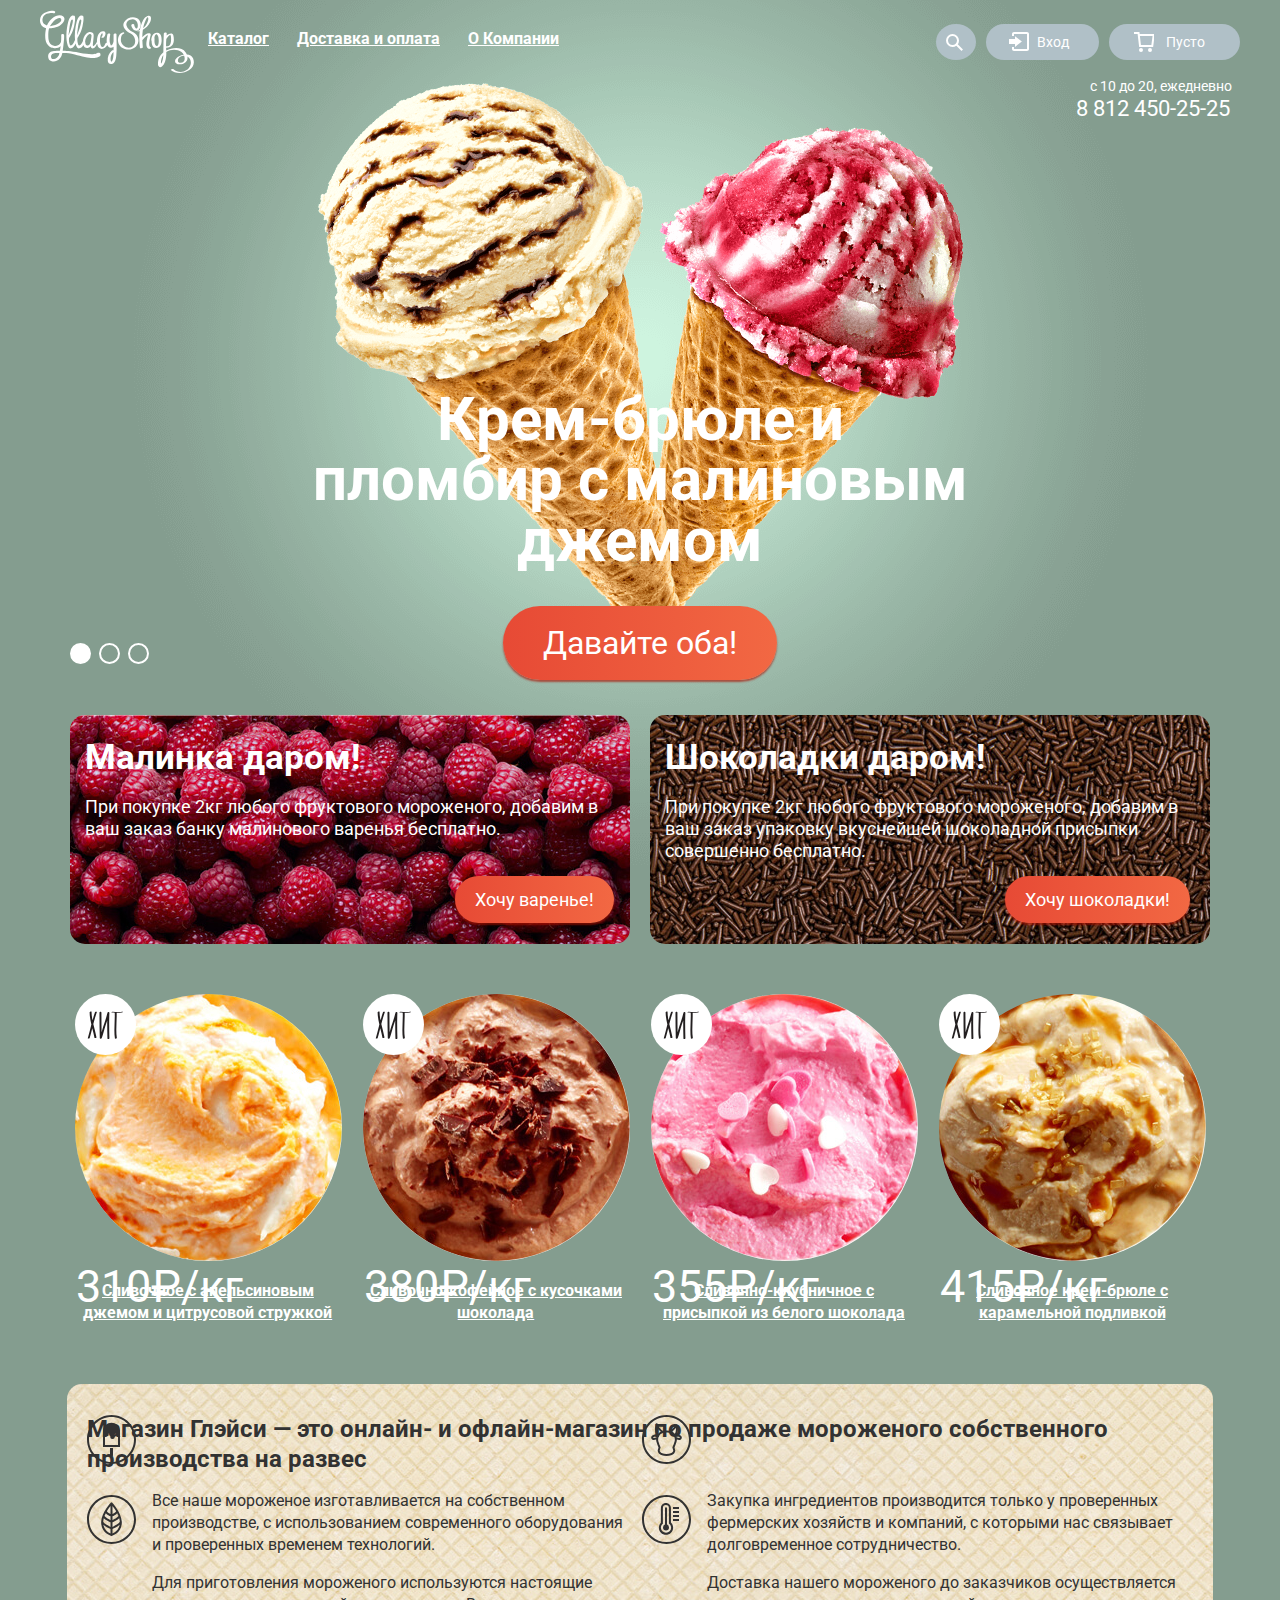
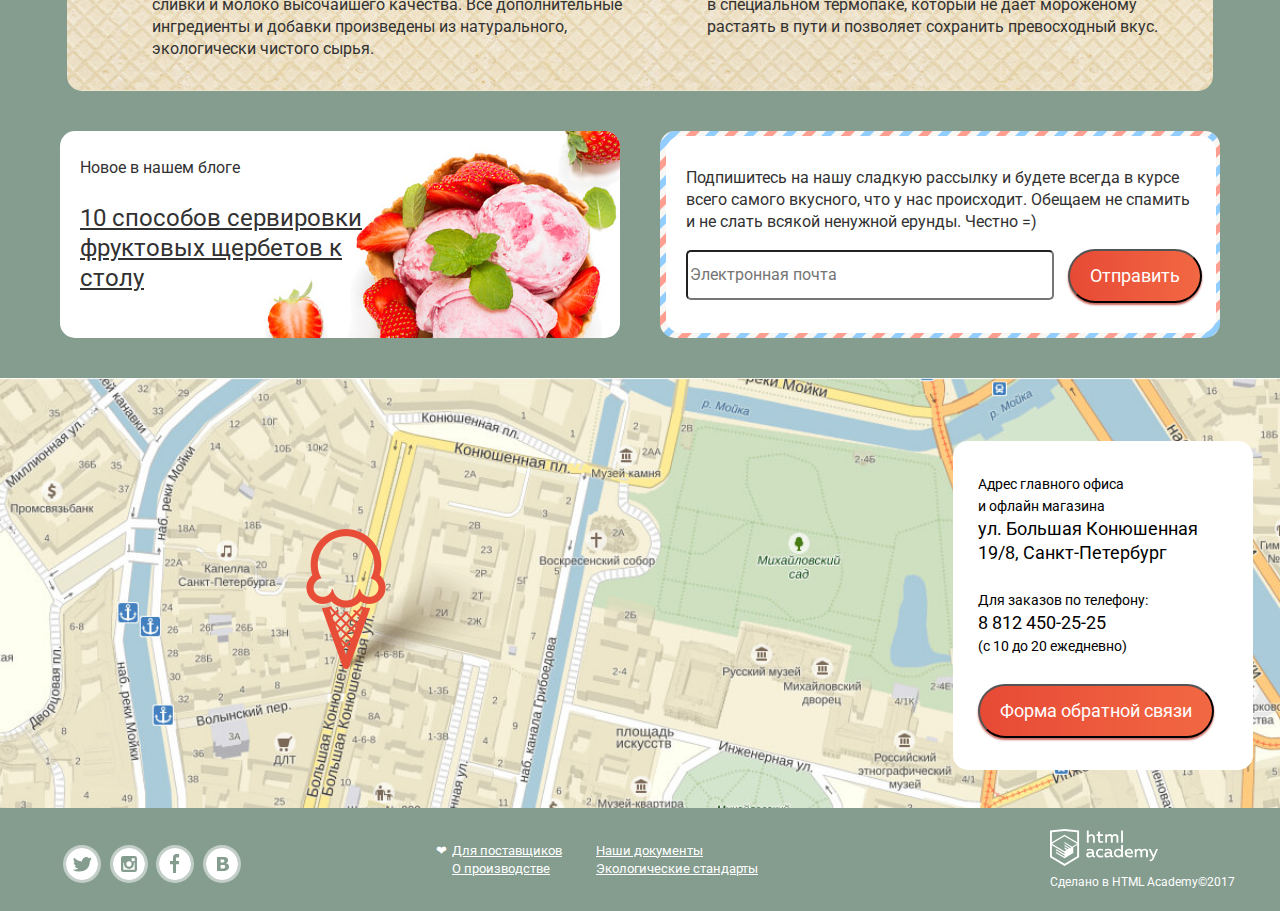
<file: index.html>
<!DOCTYPE html>
<html lang="ru">
  <head>
    <meta charset="utf-8">
    <title>HTML Academy: Глейси</title>
    <link href="https://fonts.googleapis.com/css?family=Roboto:500,700&amp;subset=cyrillic" rel="stylesheet">
    <link href="css/normalize.css" rel="stylesheet">
    <link href="css/style.css" rel="stylesheet">
  </head>
  <body>
    <input class="visually-hidden" type="radio" id="product-1" name="toggle" checked>
    <input class="visually-hidden" type="radio" id="product-2" name="toggle">
    <input class="visually-hidden" type="radio" id="product-3" name="toggle">
    <div class="site-wrapper">
      <div class="container">
        <header class="main-header">
          <div class="logo">
            <a class="main-header-logo">
              <img src="img/logo.svg" width="154" height="64" alt="Магазин «Gllacy»">
            </a>
          </div>
          <nav class="main-navigation">
            <ul class="site-navigation">
              <li class="main-item"><a class="main-link" href="catalog.html">Каталог</a>
                <ul class="catalog-menu">
                  <li class="catalog-item"><a href="#">Новинки</a></li>
                  <li class="catalog-item"><a href="#">Сливочное</a></li>
                  <li class="catalog-item"><a href="#">Щербеты</a></li>
                  <li class="catalog-item"><a href="#">Фруктовый лед</a></li>
                  <li class="catalog-item"><a href="#">Мелорин</a></li>
                </ul>
              </li>
              <li class="main-item"><a class="main-link" href="payment.html">Доставка и оплата</a></li>
              <li class="main-item"><a class="main-link" href="about-company.html">О Компании</a></li>
            </ul>
          </nav>
          <nav class="user-navigation">
            <ul class="user-list">
              <li class="user-item"><a class="user-item-search" href="#"></a></li>
              <li class="user-item"><a class="user-item-login" href="#">Вход</a></li>
              <li class="user-item"><a class="user-item-bascet" href="#">Пусто</a></li>
            </ul>
          </nav>
          <div class="info">
            <span class="info-text">
              c 10 до 20, ежедневно
            </span>
            <span class="info-tel">
              8 812 450-25-25
            </span>
          </div>
        </header>
        <section class="slider">
          <div class="slider-control">
            <label for="product-1">Первый</label>
            <label for="product-2">Второй</label>
            <label for="product-3">Третий</label>
          </div>
          <section class="sliders">
          <h1 class="visually-hidden">Магазин мороженого «Gllacy»</h1>
            <div class="slider1 slide id="">
              <h2>
                Крем-брюле и пломбир
                с малиновым джемом
              </h2>
              <a class="slider-btn button" href="#">Давайте оба!</a>
            </div>
            <div class="slider2 slide">
              <h2>
                Шоколадный пломбир
                и лимонный щербет
              </h2>
              <a class="slider-btn button" href="#">Давайте оба!</a>
            </div>
            <div class="slider3 slide">
              <h2>
                Пломбир с помадкой
                и клубничный щербет
              </h2>
              <a class="slider-btn button" href="#">Давайте оба!</a>
            </div>
          </section>
          </section>
    		  <section class="baners">
    			  <div class="baner1">
    				  <h3 class="baner-name"> Малинка даром!</h3>
    				  <p class="baner-text">При покупке 2кг любого фруктового мороженого, добавим в ваш заказ банку малинового варенья бесплатно.</p>
    				  <a class="baner-btn baner-btn-1 button" href="#">Хочу варенье!</a>
    			  </div>
    			  <div class="baner2">
    				  <h3 class="baner-name"> Шоколадки даром!</h3>
    				  <p class="baner-text">При покупке 2кг любого фруктового мороженого, добавим в ваш заказ упаковку вкуснейшей шоколадной присыпки совершенно бесплатно.</p>
    				  <a class="baner-btn baner-btn-2 button" href="#">Хочу шоколадки!</a>
    			  </div>
    		  </section>
    		  <section class="products">
    		    <article class="products-item">
              <a class="product-link product-link-hit" href="#">
    				    <img class="product-image" src="img/product1.jpg" width="267" height="267" alt="Сливочное с апельсиновым джемом">
    				    <span class="product-price">
    					    310&#8381;/кг
    				    </span>
    				    <h2 class="product-title">
    					    Сливочное с апельсиновым джемом и цитрусовой стружкой
    				    </h2>
              </a>
              <a class="product-btn button">Быстрый просмотр</a>
    		    </article>

    			  <article class="products-item">
              <a class="product-link product-link-hit" href="#">
    				    <img class="product-image" src="img/product2.jpg" width="267" height="267" alt="Сливочно-кофейное">
    				    <span class="product-price">
    					    380&#8381;/кг
    				    </span>
    				    <h2 class="product-title">
    					    Сливочно-кофейное с кусочками шоколада
    				    </h2>
              </a>
              <a class="product-btn button">Быстрый просмотр</a>
    			  </article>

    			  <article class="products-item">
              <a class="product-link product-link-hit" href="#">
    				    <img class="product-image" src="img/product3.jpg" width="267" height="267" alt="Сливочно-клубничное">
    				    <span class="product-price">
    					    355&#8381;/кг
    				    </span>
    				    <h2 class="product-title">
    					    Сливочно-клубничное с присыпкой из белого шоколада
    				    </h2>
              </a>
              <a class="product-btn button">Быстрый просмотр</a>
    			  </article>

    			  <article class="products-item">
              <a class="product-link product-link-hit" href="#">
    				    <img class="product-image" src="img/product4.jpg" width="267" height="267" alt="Сливочное крем-брюле">
    				    <span class="product-price">
    					    415&#8381;/кг
    				    </span>
    				    <h2 class="product-title">
    					    Сливочное крем-брюле с карамельной подливкой
    				    </h2>
              </a>
              <a class="product-btn button">Быстрый просмотр</a>
    			  </article>
    		  </section>
    		  <section class="advantages">
            <h3 class="advantages-name">
      	      Магазин Глэйси — это онлайн- и офлайн-магазин по продаже мороженого собственного производства на развес
      		  </h3>
            <div class="advantages-list">
              <img class="advantages-ice-cream" src="img/ice-cream.svg" width="49" height="49" alt="ice-cream">
              <img class="advantages-eco" src="img/eco.svg" width="49" height="49" alt="eco">
    	  	    <div class="column-left">
    		        <p class="advantages-text">
    		  	      Все наше мороженое изготавливается на собственном производстве, с использованием современного оборудования и проверенных временем технологий.
    		  	    </p>
    		  	    <p class="advantages-text">
    		  	      Для приготовления мороженого используются настоящие сливки и молоко высочайшего качества. Все дополнительные ингредиенты и добавки произведены из натурального, экологически чистого сырья.
    		  	    </p>
    		      </div>
              <div class="advantages-image">
                <img class="advantages-cow" src="img/cow.svg" width="49" height="49" alt="cow">
                <img class="advantages-thermometer" src="img/thermometer.svg" width="49" height="49" alt="thermometer">
              </div>
    		      <div class="column-right">
    		  	    <p class="advantages-text">
    		  	      Закупка ингредиентов  производится только у проверенных фермерских хозяйств и компаний, с которыми нас связывает долговременное сотрудничество.
    		  	    </p>
    		  	    <p class="advantages-text">
    		  	      Доставка нашего мороженого до заказчиков осуществляется в специальном термопаке, который не дает мороженому растаять в пути и позволяет сохранить превосходный вкус.
    		  	    </p>
    		      </div>
            </div>
    		  </section>
    		  <section class="news">
    			  <div class="news-left">
    				  <p>Новое в нашем блоге</p>
    				  <p class="news-text">10 способов сервировки <br>фруктовых щербетов к<br>столу</p>
    			  </div>
    			  <div class="news-right">
              <div class="news-conteiner">
    				    <p>
    				    Подпишитесь на нашу сладкую рассылку и будете всегда в курсе всего самого вкусного, что у нас происходит. Обещаем не спамить и не слать всякой ненужной ерунды. Честно =) 
    				    </p>
                <form method="post">
                  <input class="post-mail" type="mail" placeholder="Электронная почта">
                  <button type="submit" class="baner-btn button" value="Отправить">Отправить</button>
                </form>
              </div>
    			  </div>
    		  </section>
        </div><!--container-->
        <section class="map">
          <img class="ice" src="img/ice.png" width="218" height="142" alt="ice-cream">
          <div class="contact-info">
            <span class="contact-text">
              Адрес главного офиса<br> и офлайн магазина<br>
            </span>
            <span class="contact-adress">
              ул. Большая Конюшенная<br> 19/8, Санкт-Петербург<br><br>
            </span>
            <span class="contact-text">
              Для заказов по телефону:<br>
            </span>
            <span class="contact-tel">
              8 812 450-25-25<br>
            </span>
            <span class="contact-text">
              (с 10 до 20 ежедневно)<br>
            </span>
            <form method="post">
              <button type="submit" class="baner-btn button form-btn" value="Отправить">Форма обратной связи</button>
            </form>
          </div>
        </section>
      </main>

      <footer class="footer-main">
        <div class="container-block">
          <div class="footer-social">
            <a class="social-btn twitter-btn" href="#"><span class="visually-hidden">Twitter</span></a>
            <a class="social-btn instagram-btn" href="#"><span class="visually-hidden">Instagram</span></a>
            <a class="social-btn facebook-btn" href="#"><span class="visually-hidden">Facebook</span></a>
            <a class="social-btn vk-btn" href="#"><span class="visually-hidden">В контакте</span></a>
          </div>
          <div class="footer-links">
            <span class="footer-l"><a href="#"><span class="heart">&#10084;</span>Для поставщиков</a>
            <a href="#">О производстве</a></span>
            <span class="footer-r"><a href="#">Наши документы</a>
            <a href="#">Экологические стандарты</a></span>
          </div>
          <div class="footer-copy">
            <img class="logo-html" width="108" height="39" src="img/logo-htmlacademy.svg" alt="Логотип HTMLAcademy">
            <p>Сделано в HTML Academy&#169;2017</p>
          </div>
        </div>
      </footer>
    </div>
  </body>
</html>
</file>
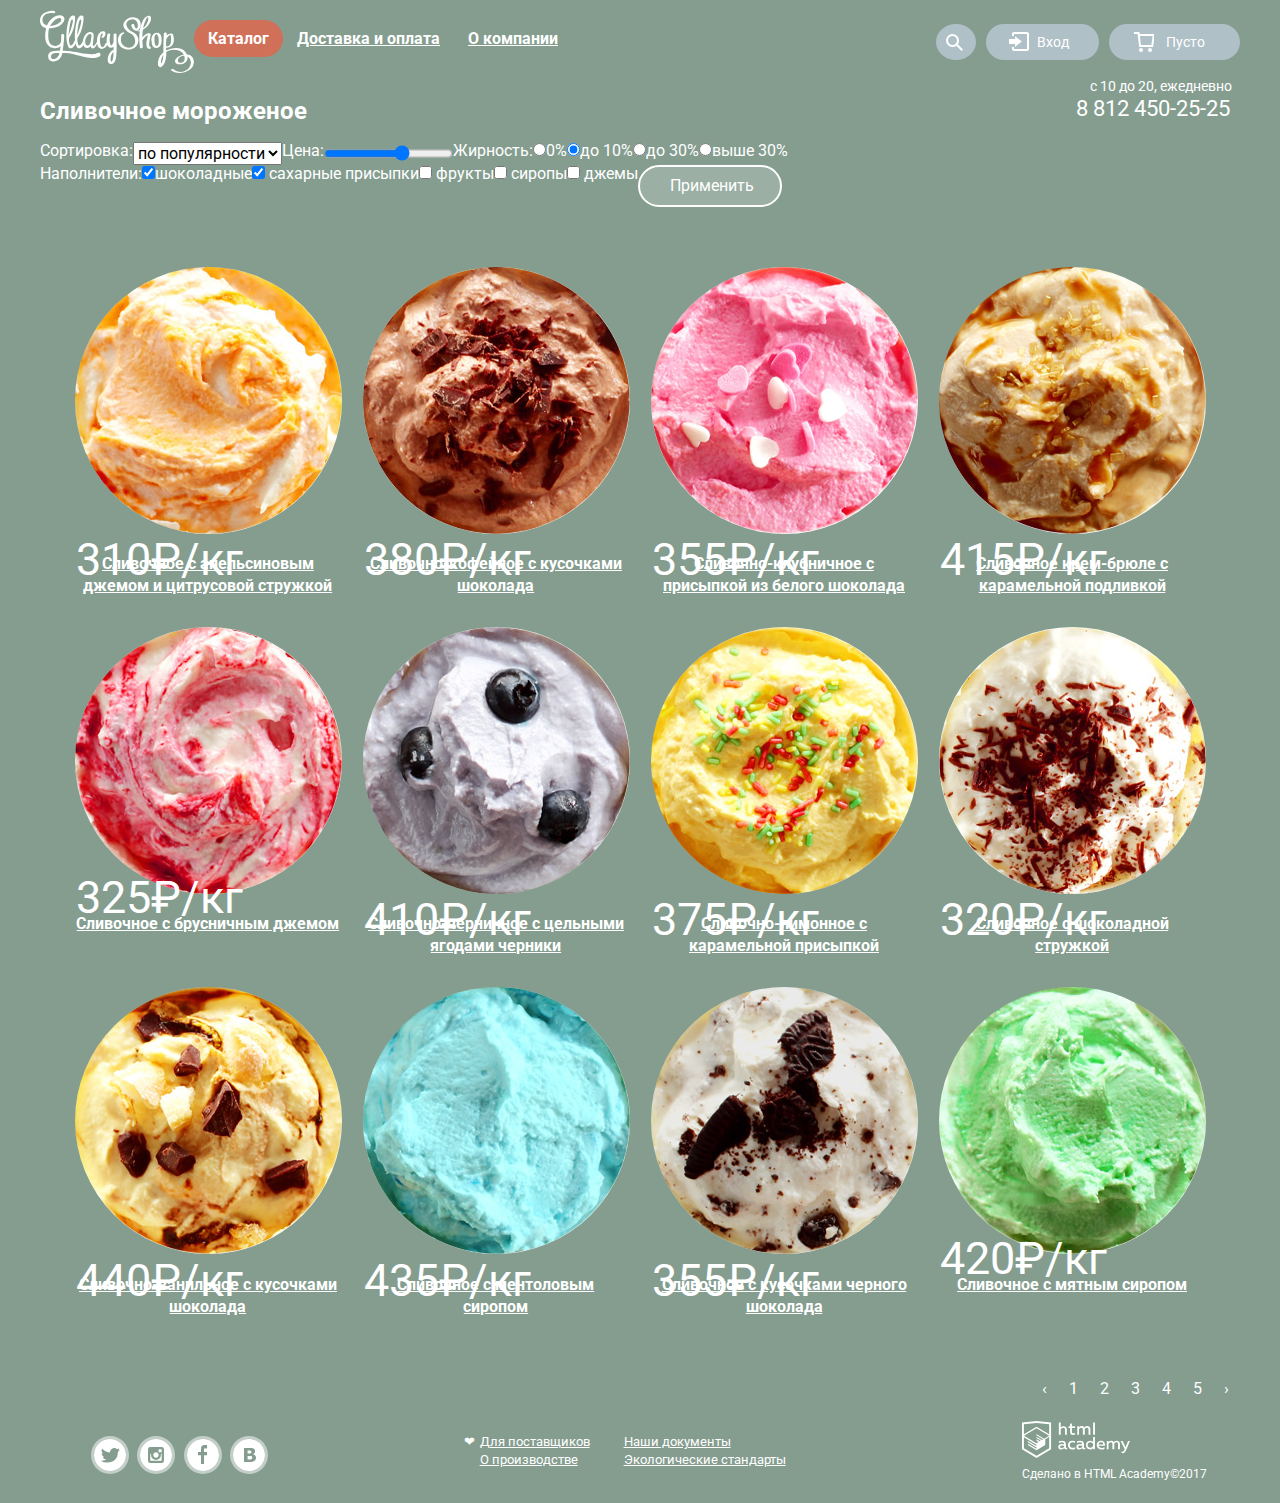
<file: catalog.html>
<!DOCTYPE html>
<html lang="ru">
  <head>
    <meta charset="utf-8">
    <title>HTML Academy: Глейси</title>
    <link href="https://fonts.googleapis.com/css?family=Roboto:500,700&amp;subset=cyrillic" rel="stylesheet">
    <link href="css/normalize.css" rel="stylesheet">
    <link href="css/style.css" rel="stylesheet">
  </head>
  <body>
    <div class="container-catalog">
      <header class="main-header-catalog">
        <nav class="main-navigation">
          <div class="logo">
            <a class="main-header-logo" href="index.html">
              <img src="img/logo.svg" width="154" height="64" alt="Магазин «Gllacy»">
            </a>
          </div>
          <ul class="site-navigation">
            <li class="main-item"><a class="main-link-catalog" href="catalog.html">Каталог</a>
              <ul class="catalog-menu">
                <li class="catalog-item"><a href="#">Новинки</a></li>
                <li class="catalog-item"><a href="#">Сливочное</a></li>
                <li class="catalog-item"><a href="#">Щербеты</a></li>
                <li class="catalog-item"><a href="#">Фруктовый лед</a></li>
                <li class="catalog-item"><a href="#">Мелорин</a></li>
              </ul>
            </li>
            <li class="main-item"><a href="payment.html">Доставка и оплата</a></li>
            <li class="main-item"><a href="about-company.html">О компании</a></li>
          </ul>
        </nav>
        <nav class="user-navigation">
          <ul class="user-list">
            <li class="user-item"><a class="user-item-search" href="#"></a></li>
            <li class="user-item"><a class="user-item-login" href="#">Вход</a></li>
            <li class="user-item"><a class="user-item-bascet" href="#">Пусто</a></li>
          </ul>
        </nav>
        <div class="info">
          <span class="info-text">
            c 10 до 20, ежедневно
          </span>
          <span class="info-tel">
            8 812 450-25-25
          </span>
        </div>
      </header>
      <main>
        <h2>Сливочное мороженое</h2>
        <form  class="filter-form" action="https://echo.htmlacademy.ru" method="post">
          <div class="filter-item-top">
            <legend>Сортировка:</legend>
            <select>
              <option>по популярности</option>
              <option>по рейтингу</option>
              <option>по цене</option>
            </select>
            <legend>Цена:</legend>
            <input type="range" min="0" max="500" step="1" value="310">
            <legend>Жирность:</legend>
            <ul class="fillers-list">
              <li><input name="caloricity" type="radio" id="percent0" value="0%"><label for="percent0">0%</label></li>
              <li><input name="caloricity" type="radio" id="percent10" value="less 10%" checked><label for="percent10">до 10%</label></li>
              <li><input name="caloricity" type="radio" id="percent30" value="less 30%"><label for="percent30">до 30%</label></li>
              <li><input name="caloricity" type="radio" id="percent40" value="30% greater"><label for="percent40">выше 30%</label></li>
            </ul>
          </div>
          <div class="filter-item-botton">
            <legend>Наполнители:</legend>
            <ul class="fillers-list">
              <li class="fillers-option">
                <input class="fillers-item" type="checkbox" id="product1" name="chocolate" checked><label for="product1">шоколадные</label>
              </li>
              <li class="fillers-option">
                <input class="fillers-item" type="checkbox" id="product2" name="sugar" checked>
                <label for="product2">сахарные присыпки</label>
              </li>
              <li class="fillers-option">
                <input class="fillers-item" type="checkbox" id="product3" name="fruit">
                <label for="product3">фрукты</label>
              </li>
              <li class="fillers-option">
                <input class="fillers-item" type="checkbox" id="product4" name="syrups">
                <label for="product4">сиропы</label>
              </li>
              <li class="fillers-option">
                <input class="fillers-item" type="checkbox" id="product5" name="jams">
                <label for="product5">джемы</label>
              </li>
            </ul>
            <button type="submit" class="filter-button">Применить</button>
          </div>
        </form>

        <section class="products-cat">
          <div class="products">
          <article class="products-item">
            <a class="product-link" href="#">
              <img class="product-image" src="img/product1.jpg" width="267" height="267" alt="Сливочное с апельсиновым джемом">
              <span class="product-price">
                310&#8381;/кг
              </span>
              <h2 class="product-title">
                Сливочное с апельсиновым джемом и цитрусовой стружкой
              </h2>
            </a>
            <a class="product-btn button">Быстрый просмотр</a>
          </article>

          <article class="products-item">
            <a class="product-link" href="#">
              <img class="product-image" src="img/product2.jpg" width="267" height="267" alt="Сливочно-кофейное">
              <span class="product-price">
                380&#8381;/кг
              </span>
              <h2 class="product-title">
                Сливочно-кофейное с кусочками шоколада
              </h2>
            </a>
            <a class="product-btn button">Быстрый просмотр</a>
          </article>

          <article class="products-item">
            <a class="product-link" href="#">
            <img class="product-image" src="img/product3.jpg" width="267" height="267" alt="Сливочно-клубничное">
            <span class="product-price">
              355&#8381;/кг
            </span>
            <h2 class="product-title">
              Сливочно-клубничное с присыпкой из белого шоколада
            </h2>
            </a>
            <a class="product-btn button">Быстрый просмотр</a>
          </article>

          <article class="products-item">
            <a class="product-link" href="#">
            <img class="product-image" src="img/product4.jpg" width="267" height="267" alt="Сливочное крем-брюле">
            <span class="product-price">
              415&#8381;/кг
            </span>
            <h2 class="product-title">
              Сливочное крем-брюле с карамельной подливкой
            </h2>
            </a>
            <a class="product-btn button">Быстрый просмотр</a>
          </article>

          <article class="products-item">
            <a class="product-link" href="#">
            <img class="product-image" src="img/product5.jpg" width="267" height="267" alt="Сливочное с брусничным джемом">
            <span class="product-price">
              325&#8381;/кг
            </span>
            <h2 class="product-title">
              Сливочное с брусничным джемом
            </h2>
            </a>
            <a class="product-btn button">Быстрый просмотр</a>
          </article>

          <article class="products-item">
            <a class="product-link" href="#">
            <img class="product-image" src="img/product6.jpg" width="267" height="267" alt="Сливочно-черничное">
            <span class="product-price">
              410&#8381;/кг
            </span>
            <h2 class="product-title">
              Сливочно-черничное с цельными ягодами черники 
            </h2>
            </a>
            <a class="product-btn button">Быстрый просмотр</a>
          </article>

          <article class="products-item">
            <a class="product-link" href="#">
            <img class="product-image" src="img/product7.jpg" width="267" height="267" alt="Сливочно-лимонное">
            <span class="product-price">
              375&#8381;/кг
            </span>
            <h2 class="product-title">
              Сливочно-лимонное с карамельной присыпкой
            </h2>
            </a>
            <a class="product-btn button">Быстрый просмотр</a>
          </article>

          <article class="products-item">
            <a class="product-link" href="#">
            <img class="product-image" src="img/product8.jpg" width="267" height="267" alt="Сливочное с шоколадной стружкой">
            <span class="product-price">
              320&#8381;/кг
            </span>
            <h2 class="product-title">
              Сливочное с шоколадной стружкой
            </h2>
            </a>
            <a class="product-btn button">Быстрый просмотр</a>
          </article>

          <article class="products-item">
            <a class="product-link" href="#">
            <img class="product-image" src="img/product9.jpg" width="267" height="267" alt="Сливочно-ванильное с кусочками шоколада">
            <span class="product-price">
              440&#8381;/кг
            </span>
            <h2 class="product-title">
              Сливочно-ванильное с кусочками шоколада
            </h2>
            </a>
            <a class="product-btn button">Быстрый просмотр</a>
          </article>

          <article class="products-item">
            <a class="product-link" href="#">
            <img class="product-image" src="img/product10.jpg" width="267" height="267" alt="Сливочноe с ментоловым сиропом">
            <span class="product-price">
              435&#8381;/кг
            </span>
            <h2 class="product-title">
              Сливочноe с ментоловым сиропом
            </h2>
            </a>
            <a class="product-btn button">Быстрый просмотр</a>
          </article>

          <article class="products-item">
            <a class="product-link" href="#">
            <img class="product-image" src="img/product11.jpg" width="267" height="267" alt="Сливочное с кусочками черного шоколада">
            <span class="product-price">
              355&#8381;/кг
            </span>
            <h2 class="product-title">
              Сливочное с кусочками черного шоколада
            </h2>
            </a>
            <a class="product-btn button">Быстрый просмотр</a>
          </article>

          <article class="products-item">
            <a class="product-link" href="#">
            <img class="product-image" src="img/product12.jpg" width="267" height="267" alt="Сливочное с мятным сиропом">
            <span class="product-price">
              420&#8381;/кг
            </span>
            <h2 class="product-title">
              Сливочное с мятным сиропом
            </h2>
            </a>
            <a class="product-btn button">Быстрый просмотр</a>
          </article>
          </div>

          <nav class="paginator">
            <ul class="paginator-list">
              <li class="paginator-item"><a class="button-navigation button-back" href="catalog.html">&lsaquo;</a></li>
              <li class="paginator-item"><a class="button-navigation" href="catalog.html">1</a></li>
              <li class="paginator-item"><a class="button-navigation" href="catalog2.html">2</a></li>
              <li class="paginator-item"><a class="button-navigation" href="catalog3.html">3</a></li>
              <li class="paginator-item"><a class="button-navigation" href="catalog4.html">4</a></li>
              <li class="paginator-item"><a class="button-navigation" href="catalog5.html">5</a></li>
              <li class="paginator-item"><a class="button-navigation button-next" href="catalog.html">&rsaquo;</a></li>
            </ul>
          </nav>
        </section>
      </main>

      <footer class="footer-main">
        <div class="container-block">
          <div class="footer-social">
            <a class="social-btn twitter-btn" href="#"><span class="visually-hidden">Twitter</span></a>
            <a class="social-btn instagram-btn" href="#"><span class="visually-hidden">Instagram</span></a>
            <a class="social-btn facebook-btn" href="#"><span class="visually-hidden">Facebook</span></a>
            <a class="social-btn vk-btn" href="#"><span class="visually-hidden">В контакте</span></a>
          </div>
          <div class="footer-links">
            <span class="footer-l"><a href="#"><span class="heart">&#10084;</span>Для поставщиков</a>
            <a href="#">О производстве</a></span>
            <span class="footer-r"><a href="#">Наши документы</a>
            <a href="#">Экологические стандарты</a></span>
          </div>
          <div class="footer-copy">
            <img class="logo-html" width="108" height="39" src="img/logo-htmlacademy.svg" alt="Логотип HTMLAcademy">
            <p>Сделано в HTML Academy&#169;2017</p>
          </div>
        </div>
      </footer>
    </div>
  </body>
</html>
</file>
<file: css/style.css>
body {
  margin: 0;
  padding: 0;
  font-family: "Roboto", Arial, sans-serif;
  font-size: 16px;
  line-height: 22px;
  color: #ffffff;
  background-color: #849d8f;
}

.container,
.container-catalog {
  width: 1200px;
  margin: 0 auto;
  padding: 0 2.3%; 
}

.visually-hidden:not(:focus):not(:active),
input[type="checkbox"].visually-hidden,
input[type="radio"].visually-hidden {
  position: absolute;
  width: 1px;
  height: 1px;
  margin: -1px;
  border: 0;
  padding: 0;
  white-space: nowrap;
  clip-path: inset(100%);
  clip: rect(0 0 0 0);
  overflow: hidden;
}

.site-wrapper {
  transition: background-image 0.5s ease, background-color 0.5s ease;
}

.main-header {
  position: relative;
  display: flex;
  margin-bottom: 310px;
}

.main-header-catalog {
  position: relative;
  display: flex;
}

.logo {
  padding-top: 10px;
}

.main-navigation {
  display: flex;
  justify-content: flex-start;
  font-height: 18px;
  width: 100%;
}

.site-navigation {
  width: 450px;
  margin: 0;
  padding: 0;
  display: flex;
  flex-wrap: wrap;
}

 .main-item {
  list-style: none;
  font-size: 16px;
  line-height: 18px;
  font-weight: bold;
  padding-top: 30px;
}

.main-link {
  text-decoration: underline;
  color: #ffffff;
  align-items: center;
}

.main-link-catalog {
  text-decoration: none;
  color: #ffffff;
  background-color: #d07058;
  align-items: center;
  border-radius: 40px;
}

.catalog-menu {
  display: none;
  background-color: #f8f7f4;
  width: 143px;
  margin: 0;
  padding: 0;
}

.catalog-item {
  list-style: none;
  font-size: 14px;
  line-height: 16px;
  font-weight: bold;
  text-align: center;
}

.catalog-item a {
  text-decoration: none;
  color: #000;
}

.user-navigation {
  padding-top: 34px;
}

.user-list {
  display: flex;
  width: 320px;
  align-items: center;
  margin: 0;
  padding: 0;
  justify-content: flex-end;
}

.user-item {
  font-size: 14px;
  line-height: 16px;
  margin-left: 10px;
}

.user-item-search {
  position: relative;
  padding: 10px 20px;
  border-radius: 50%;
  text-decoration: none;
  background-color: #b0c0c7;
  color: #ffffff;
}

.user-item-search::before {
  content: " ";
  width: 20px;
  height: 20px;
  position: absolute;
  top: 10px;
  left: 10px;
  background-image: url(../img/loupe.svg);
  background-repeat: no-repeat;
}

.user-item-login {
  position: relative;
  background-color: #b0c0c7;
  width: 92px;
  border-radius: 30px;
  color: #ffffff;
  padding: 10px 30px 10px 51px;
  text-decoration: none;
}

.user-item-login::before {
  content: " ";
  width: 20px;
  height: 20px;
  position: absolute;
  top: 8px;
  left: 23px;
  background-image: url(../img/entrance.svg);
  background-repeat: no-repeat;
}

.user-item-bascet {
  position: relative;
  padding: 10px 35px 10px 57px;
  border-radius: 30px;
  text-decoration: none;
  background-color: #b0c0c7;
  color: #ffffff;
}

.user-item-bascet::before {
  content: " ";
  width: 20px;
  height: 20px;
  position: absolute;
  top: 8px;
  left: 25px;
  background-image: url(../img/basket.svg);
  background-repeat: no-repeat;
}

.info {
  position: absolute;
  top: 75px;
  width: 163px;
  right: 1px;
}

.info-text {
  padding: 0 0 0 14px;
  font-size: 14px;
  line-height: 16px;
}

.info-tel {
  font-size: 22px;
  line-height: 24px;
}

.main-navigation li,
.site-navigation li,
.user-list li {
  list-style: none;
}

.main-navigation a,
.user-list a {
  color: #ffffff;
}

.site-navigation a {
  padding: 9px 14px;
}

.site-navigation a:link {
  color: #ffffff;
}

.site-navigation a:hover {
  color: #333333;
  background-color: #f7f6f3;
  border-radius: 40px;
  text-decoration: none;
}

.site-navigation a:active {

}

.filter-form {
  width: 860px;
  margin-bottom: 50px;
  font-size: 16px;
  line-height: 18px;
}

.filter-item-top {
  display: flex;
}

.fillers-list {
  display: flex;
}

.filter-item-botton {
  display: flex;
}

.filter-button {
  position: relative;
  width: 144px;
  font: inherit;
  font-size: 16px;
  line-height: 18px;
  padding: 10px 30px;
  border-style: solid;
  border-width: 2px;
  border-radius: 40px;
  color: #ffffff;
  border-color: #ffffff;
  background-color: rgba(255, 255, 255, 0.188);
}

.filter-button:hover {
  background-color: #ffffff;
  color: #000000;
}

.filter-button:active {
  background-color: rgb(237, 237, 237);
  color: #000000;
  box-shadow: inset 0px 2px 1px 0px rgba(105, 105, 105, 0.004);
} 

.content {
  position: relative;
}

.slide {
  display: none;
}

.sliders {
  position: relative;
  width: 670px;
  margin: 0 auto;
  margin-bottom: 50px;
}

.slider {
  position: relative;
  width: 1200px;
  margin: 0 auto;
}

.slider-control {
  position: absolute;
  bottom: 0;
  left: 30px;
  z-index: 20; 
  font-size: 0;
}

#product-1:checked ~ .site-wrapper .slider1,
#product-2:checked ~ .site-wrapper .slider2,
#product-3:checked ~ .site-wrapper .slider3 {
  display: block;
}

#product-1:checked ~ .site-wrapper label[for="product-1"],
#product-2:checked ~ .site-wrapper label[for="product-2"],
#product-3:checked ~ .site-wrapper label[for="product-3"] {
  background-color: #ffffff;
}

#product-1:checked ~ .site-wrapper {
  background-color: #849d8f;
  background-image: url("../img/group1.png");
  background-repeat: no-repeat;
  background-position: center 0;
}

#product-2:checked ~ .site-wrapper {
  background-color: #8996a6;
  background-image: url("../img/group2.png");
  background-repeat: no-repeat;
  background-position: center 0;
}

#product-3:checked ~ .site-wrapper {
  background-color: #9d8b84;
  background-image: url("../img/group3.png");
  background-repeat: no-repeat;
  background-position: center 0;
}

.site-wrapper::before,
.site-wrapper::after {
  content: "";

  visibility: hidden;
}

.site-wrapper::before {
  background-image: url("../img/group2.png");
}

.site-wrapper::after {
  background-image: url("../img/group3.png");
}

.slider-control label {
  display: inline-block;
  width: 17px;
  height: 17px;
  margin-right: 8px;
  vertical-align: top;
  background-color: transparent;
  border: 2px solid #ffffff;
  border-radius: 50%;
  cursor: pointer;
  }

.slider-control label:hover {
  background-color: rgba(248, 247, 244, 0.3)
}

.sliders h2 {
  /*margin: 0;*/
  width: 100%;
  font-size: 60px;
  line-height: 60.35px;
}

.slider1,
.slider2,
.slider3 {
  width: 100%;
  text-align: center;
}

.button {
  text-decoration: none;
  border-radius: 40px;
  text-align: center;
  vertical-align: middle;
  color: #ffffff;
  background-image: linear-gradient( 90deg, rgb(231,74,53) 0%, rgb(242,104,67) 100%);
  box-shadow: 0px 2px 2px 0px rgba(172, 16, 0, 0.64);
}

.button:hover {
  background: linear-gradient(to bottom, #f58669 0%, #ec6f5e 100%);
  box-shadow: 0 2px 2px rgba(172, 16, 0, 1);
  color: #ffffff; 
}

.button:active {
  background: linear-gradient(to bottom, #d84732 0%, #e1613e 100%);
  box-shadow: inset 0 2px 2px rgba(172, 16, 0, 1);
  color: #ffffff;
}
 

.slider-btn {
  font-size: 32px;
  line-height: 44px;
  padding: 18px 40px;
}

.fillers-list {
  list-style: none;
  margin: 0;
  padding: 0;
}

.baners {
  margin: 0 20px 40px 20px;
  display: flex;
  justify-content: space-around;
}

.baner1,
.baner2 {
  width: 560px;
  padding: 22px 15px 40px 15px;
}

.baners p {
font-size: 18px;
line-height: 22px;
}

.baners h3 {
  margin: 0;
  font-size: 35px;
  line-height: 41px;
}

.baner1 {
  width: 560px;
  background-image: url("../img/background1.jpg");
  background-color:#b20f2f;
  background-repeat: repeat;
  border-radius: 15px;
  box-sizing: border-box;
}

.baner2 {
  width: 560px;
  background-image: url("../img/background2.jpg");
  background-color:#4e2b1b;
  background-repeat: repeat;
  border-radius: 15px;
  box-sizing: border-box;
}

.baner-btn {
  position: relative;
  font: inherit;
  font-size: 18px;
  line-height: 24px;
  padding: 13px 20px;
}

.baner-btn-1 {
  left: 370px;
  top: 30px;
}

.baner-btn-2 {
  left: 340px;
  top: 8px;
}

.products {
  display: flex;
  width: 1146px;
  justify-content: space-between;
  flex-wrap: wrap;
  margin: 0 auto 40px auto;
}

.products-item {
  padding: 10px 0.7% 20px 0.7%;
  position: relative;
  width: 22.2%;
  height: auto;
  flex-basis: 23.2%;
  flex-shrink: 0;
  vertical-align: top;
}

.products-item img {
  border-radius: 50%;
}

.products-item h2 {
  margin-bottom: 0;
  padding:  0;
  font-size: 16px;
  line-height: 22px;
  text-decoration: underline;
  text-align: center;
  color: #ffffff;
}

.product-price {
  font-size: 45px;
  line-height: 45px;
  position: absolute;
  bottom: 15px;
  left: 1px;
  color: #ffffff;
}

.product-link {
  position: relative;
}

.product-image-hit {
  position: absolute;
}

.product-link-hit::before {
  content: " ";
  width: 61px;
  height: 61px;
  position: absolute;
  background-image: url(../img/hit.svg);
  background-repeat: no-repeat;
}

.products-item:hover {
  margin-bottom: -50px;
  padding: 10px 0.7% 20px 0.7%;
  border-radius: 5px;
  background-color: rgba(248, 247, 244, 0.3);
  box-shadow: 0px 20px 20px 0px rgba(0, 0, 0, 0.4);
  z-index: 1;
}

.products-item:hover .product-btn {
  display: block;
}

.product-btn {
  display: none;
  position: relative;
  width: 200px;
  box-sizing: border-box;
  font: inherit;
  font-size: 18px;
  line-height: 22px;
  padding: 14px 16px; 
  left: 35px;
  top: 10px;
}

.advantages {
  width: 1106px;
  margin: 0 auto 40px auto;
  padding: 30px 20px 15px 20px;
  border-radius: 15px;
  background-image: url("../img/background3.jpg");
  background-color:#efe4cc;
  background-repeat: no-repeat;
}

.advantages h3 {
  margin: 0;
  font-size: 24px;
  line-height: 30px;
  color: #323232;
}

.advantages p {
  color: #323232;
  font-size: 16px;
  line-height: 22px;
}

.advantages-list {
  display: flex;
}

.column-left,
.column-right {
  width: 480px;
  margin-left: 65px;
}

.advantages-image {
  padding-left: 10px;
}

.advantages-ice-cream,
.advantages-cow {
  position: absolute;
  top: 1415px;
}

.advantages-eco,
.advantages-thermometer {
  position: absolute;
  top: 1495px;
}

.news {
  display: flex;
  justify-content: space-around;
  margin-bottom: 40px;
}

.news-left {
  width: 560px;
  padding: 10px 20px;
  background-image: url("../img/background4.jpg");
  background-color:#ffffff;
  border-radius: 15px;
  color: #323232;
  box-sizing: border-box;
}

.news-right {
  width: 560px;
  padding: 5px 6px;
  background-image: url("../img/bg-post.svg");
  background-color:#ffffff;
  border-radius: 15px;
  color: #323232;
}

.news-conteiner {
  position: relative;
  background-color: #ffffff;
  width: 93%;
  border-radius: 15px;
  padding: 15px 20px 30px 20px;
}

.post-mail {
  width: 360px;
  height: 44px;
  border-radius: 5px;
  box-shadow: none;
}

.news-right button {
  position: relative;
  left: 10px;
}

.news-left,
.news-right {
  background-color:#ffffff;
  border-radius: 15px;
  color: #323232;
  box-sizing: border-box;
}

.news-text {
  font-size: 24px;
  line-height: 30px;
  text-decoration: underline;
}

.map {
  position: relative;
  width: 100%;
  height: 430px;
  background-image: url("../img/map.jpg");
  background-size: cover;
}

.ice {
  position: absolute;
  left: 306px;
  bottom: 32%;
}

.contact-info {
  width: 300px;
  position: absolute;
  box-sizing: border-box;
  background-color: #ffffff;
  color: #000;
  top: 63px;
  right: 27px;
  border-radius: 15px;
  padding: 32px 25px;
}

.contact-text {
  font-size: 14px;
  line-height: 20px;
}

.contact-adress,
.contact-tel {
  font-size: 18px;
  line-height: 24px;
}

.form-btn {
  margin-top: 27px;
}



.paginator-list {
  list-style: none;
  display: flex;
  justify-content: flex-end;
}

.paginator-list a {
  color: #ffffff;
  background-color: #849D8F;
  padding: 5px 11px;
  text-decoration: none;
}

.paginator-list a:hover {
  border-radius: 50%;
  background-color: rgba(255, 255, 255, 0.2);
  color: #ffffff;
}

.paginator-list a:active {
  color: #000000;
  background-color: #ffffff;
}

.footer-social li,
.footer-links li,
.footer-copy li {
  list-style: none;
}

.footer-social a,
.footer-links a,
.footer-copy a {
  color: #ffffff;
}
.footer-main {
  margin: 20px 0 0 0;
  padding-bottom: 20px;
}
.footer-social,
.footer-links,
.footer-copy {
  margin: 0;
}

.footer-main,
.container-block {
  display: flex;
}
.container-block {
  width: 1200px;
  margin: 0 auto;
  padding: 0 2.3%;
}

.footer-social {
  display: flex;
  position: relative;
  align-items: center;
  justify-content: space-around;
  width: 186px;
  margin-right: 214px;
  margin-bottom: 30px;
}

.social-btn::before {
  content: " ";
  width: 32px;
  height: 32px;
  position: absolute;
  background-repeat: no-repeat;
  border: 3px solid rgba(255, 255, 255, 0.502);
  background-position: 50% 50%;
  border-radius: 50%;
}
.social-btn:hover::before {
  background-color: #849d8f;
  background-position: 50% 50%;
  border-radius: 50%;
}

.twitter-btn::before {
  background-image: url(../img/twitter.svg);
}

.instagram-btn::before {
  background-image: url(../img/instagram.svg);
}

.facebook-btn::before {
  background-image: url(../img/fb.svg);
}

.vk-btn::before {
  background-image: url(../img/vk.svg);
}

.footer-links {
  display: flex;
  justify-content: space-around;
  align-items: center;
  width: 330px;
}

.footer-links a {
  font-size: 13px;
  line-height: 18px;
}

.footer-c {
  text-decoration: none;
}

.footer-l {
 display: flex;
 position: relative;
 flex-direction: column; 
 margin-right: 10px;
}

.heart {
  position: absolute;
  right: 115px;
}

.footer-r {
  display: flex;
  flex-direction: column;
}

.footer-copy {
  width: 190px;
  margin-left: auto;
}

.footer-copy p {
  margin: 0;
  font-size: 12px;
  line-height: 18px;
}
</file>
